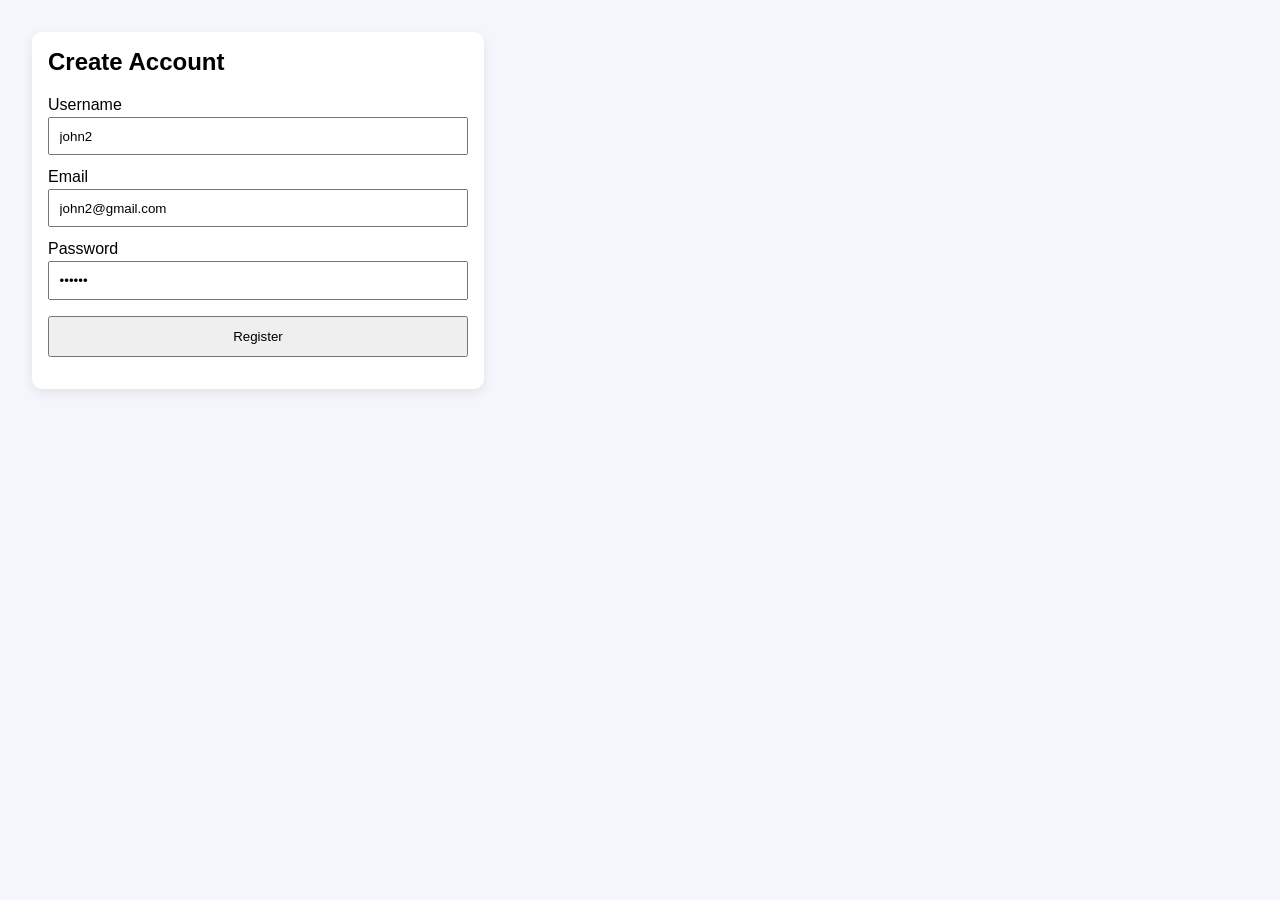
<file: HouseRentingSystemAApi/front end/index.html>
<!DOCTYPE html>
<html lang="en">
<head>
    <meta charset="UTF-8" />
    <meta name="viewport" content="width=device-width, initial-scale=1.0" />
    <title>Register Test</title>
    <style>
        body { font-family: Arial, sans-serif; margin: 2rem; background: #f4f6fb; }
        .card { max-width: 420px; background: #fff; padding: 1rem; border-radius: 10px; box-shadow: 0 4px 12px rgba(0,0,0,.08); }
        h2 { margin-top: 0; }
        label { display: block; margin-top: .8rem; margin-bottom: .2rem; }
        input { width: 100%; padding: .6rem; box-sizing: border-box; }
        button { margin-top: 1rem; padding: .7rem 1rem; width: 100%; cursor: pointer; }
        #result { margin-top: 1rem; white-space: pre-wrap; font-size: .9rem; }
    </style>
</head>
<body>
    <div class="card">
        <h2>Create Account</h2>
        <form id="registerForm">
            <label for="username">Username</label>
            <input id="username" type="text" value="john2" required />

            <label for="email">Email</label>
            <input id="email" type="email" value="john2@gmail.com" required />

            <label for="password">Password</label>
            <input id="password" type="password" value="123456" required />

            <button type="submit">Register</button>
        </form>
        <div id="result"></div>
    </div>

    <script src="./register.js"></script>
    <script>
        document.getElementById("registerForm").addEventListener("submit", async function (e) {
            e.preventDefault();
            const result = document.getElementById("result");
            result.textContent = "Sending...";

            const payload = {
                username: document.getElementById("username").value.trim(),
                email: document.getElementById("email").value.trim(),
                password: document.getElementById("password").value
            };

            try {
                const response = await fetch("http://localhost:5044/register", {
                    method: "POST",
                    headers: { "Content-Type": "application/json" },
                    body: JSON.stringify(payload)
                });
                const data = await response.json();
                result.textContent = JSON.stringify(data, null, 2);
            } catch (err) {
                result.textContent = "Network error: " + err.message;
            }
        });
    </script>
</body>
</html>
</file>
